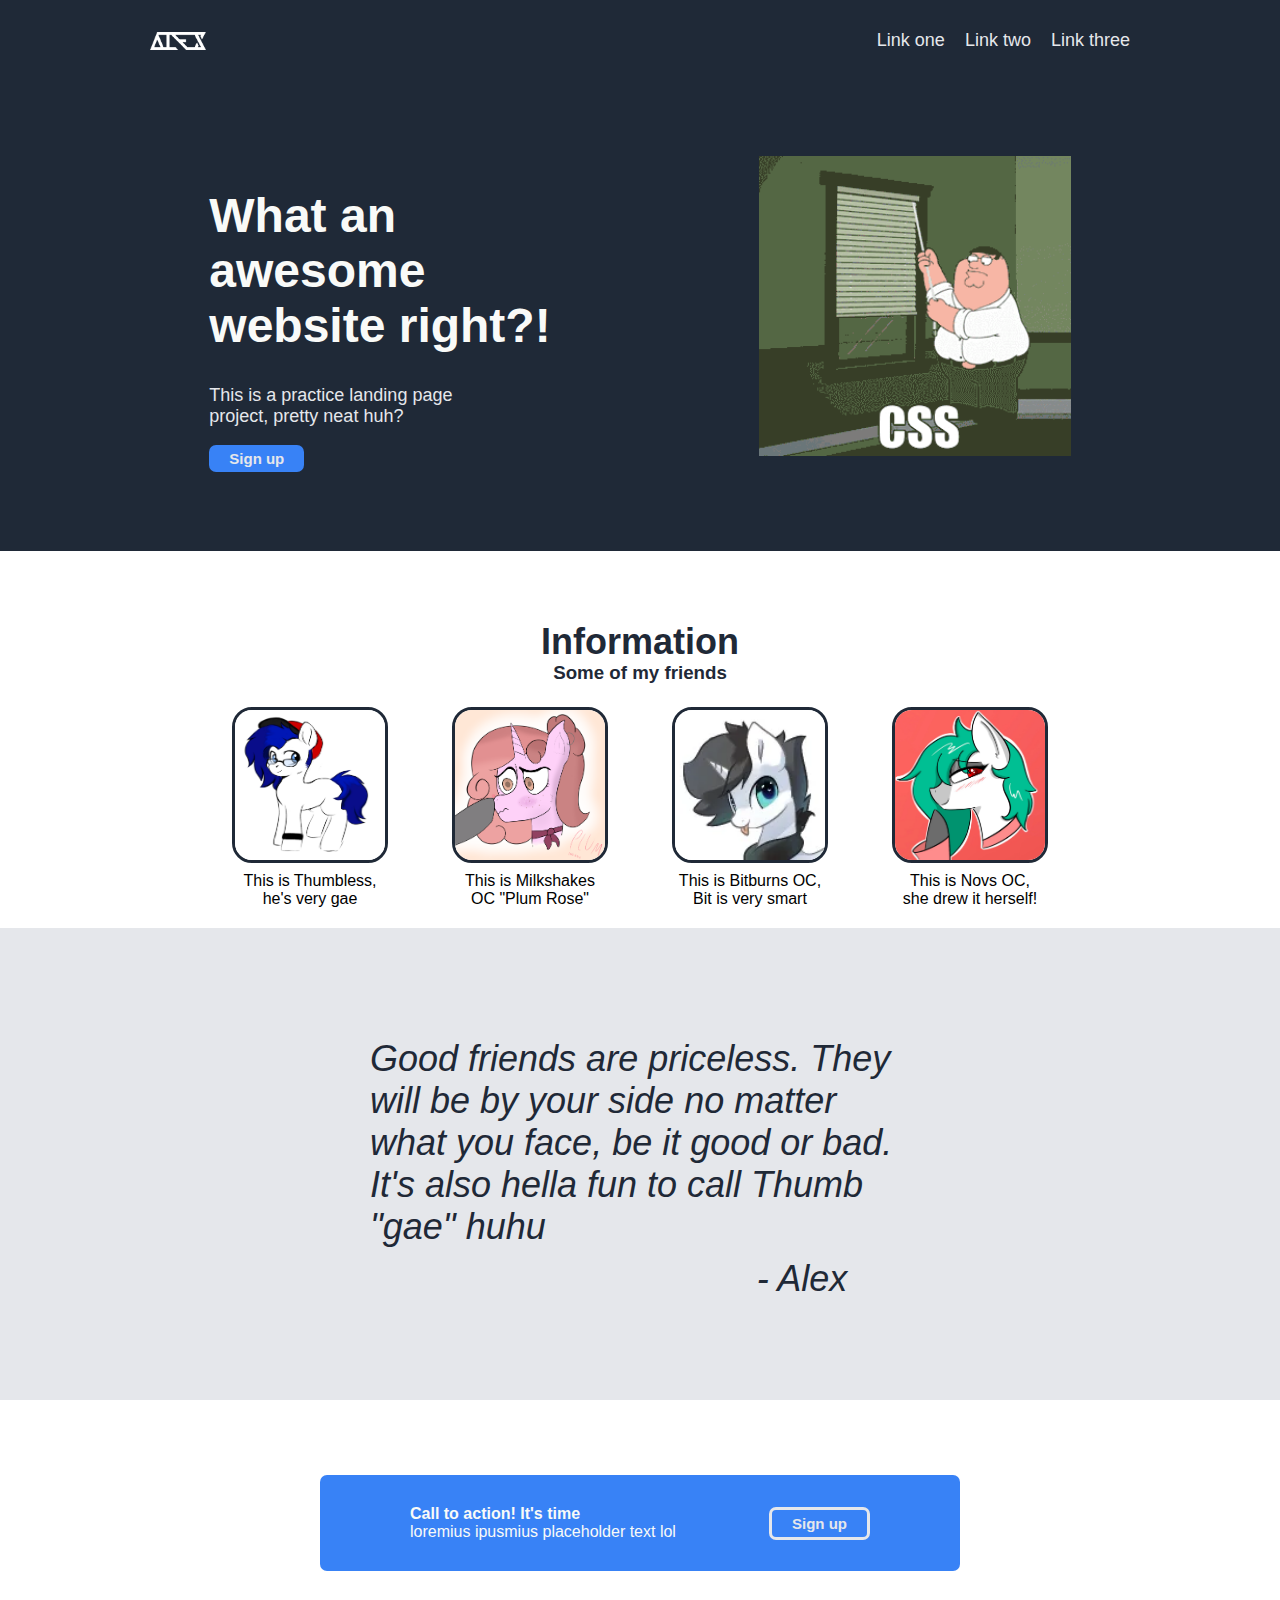
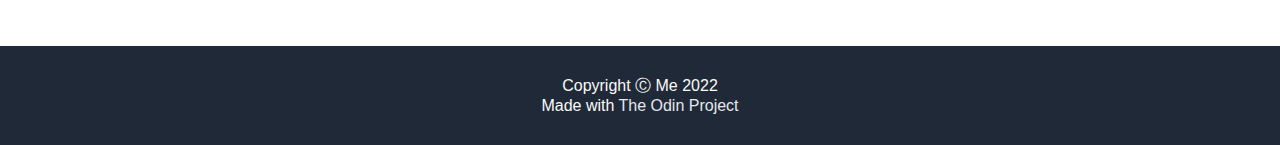
<file: index.html>
<!DOCTYPE html>
<html lang="en">
    <head>
        <meta charset="UTF-8">
        <title>Home</title>
        <link rel="stylesheet" href="css/style.css">
    </head>
    <body>
        <div class="header">
            <img class="logo" src="images/ATlexLogoHvit.png" alt="ATlex Logo">
            <ul class="links">
                <li><a href="pages/test.html">Link one</a></li>
                <li><a href="pages/test.html">Link two</a></li>
                <li><a href="pages/test.html">Link three</a></li>
            </ul>
        </div>
        <div class="hero">
            <div class="hero-title">
                <h1 class="title">What an awesome website right?!</h1>
                <p class="text">This is a practice landing page project, pretty neat huh?</p>
                <button class="signup"><a href="pages/test.html">Sign up</a></button>
            </div>
            <img class="hero" src="images/css.gif" alt="Placeholder image">
        </div>
        <div class="information">
        
            <h2 class="information-title">Information</h2>
            <h3>Some of my friends</h3>
            <div class="img-info">
                <div class="info-container-container">
                    <div class="info-container">
                        <div class="info-container-img"><img src="images/thumb.jpeg" alt="Thumbless's OC"></div>
                        <p>This is Thumbless, he's very gae</p>
                    </div>
                    <div class="info-container">
                        <div class="info-container-img"><img src="images/milk.png" alt="Milkshakes OC"></div>
                        <p>This is Milkshakes OC "Plum Rose"</p>
                    </div>
                    <div class="info-container">
                        <div class="info-container-img"><img src="images/bit.webp" alt="Bitburns OC"></div>
                        <p>This is Bitburns OC, Bit is very smart</p>
                    </div>
                    <div class="info-container">
                        <div class="info-container-img"><img src="images/nov.jpeg" alt="November Rains OC"></div>
                        <p>This is Novs OC, she drew it herself!</p>
                    </div>
                    
                </div>
            </div>
        </div>
        <div class="quote-container">
            <div class="quote"><p>Good friends are priceless. They will be by your side no matter what you face, be it good or bad. It's also hella fun to call Thumb "gae" huhu</p></div>
            <div class="quote-name"><p>- Alex</p></div>
        </div>
        <div class="newsletter-container">
            <div class="newsletter">
                <div class="newsletter-content">
                    <div class="newsletter-title">Call to action! It's time</div>
                    <div class="newsletter-text">loremius ipusmius placeholder text lol</div>
                </div>
                <button><a href="pages/test.html">Sign up</a></button>
            </div>
        </div>
        <div class="footer">
            Copyright Ⓒ Me 2022 <br>
            Made with <a href="https://www.theodinproject.com/">The Odin Project</a>
        </div>
    </body>
</html>
</file>
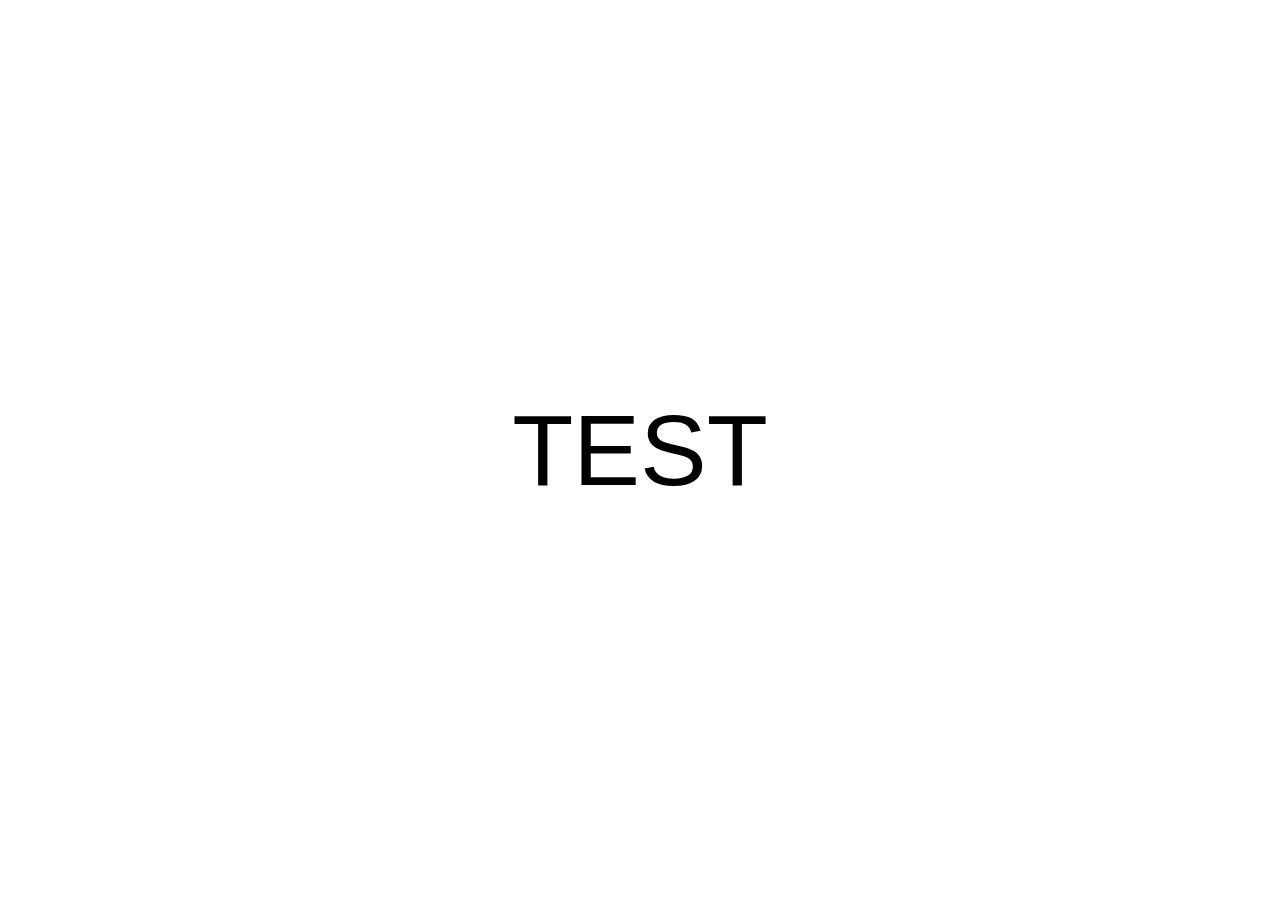
<file: pages/test.html>
<!DOCTYPE html>
<html lang="en">
<head>
    <meta charset="UTF-8">
    <meta http-equiv="X-UA-Compatible" content="IE=edge">
    <meta name="viewport" content="width=device-width, initial-scale=1.0">
    <title>TEST</title>
    <link rel="stylesheet" href="../css/test.css">
</head>
<body>
    TEST
</body>
</html>
</file>
<file: css/style.css>
img.logo {
    height: 18px;
    width: auto;
}

html,
body {
    font-family: Roboto, Oxygen, Ubuntu, Cantarell, 'Open Sans', 'Helvetica Neue', sans-serif;
    margin: 0px;
}

ul {
    list-style: none;
    display: flex;
    gap: 20px;
    margin: 0px;
}

a {
    text-decoration: none;
    color: #E5E7EB;
}

button:hover {
    filter: brightness(90%);
}

.header,
.hero {
    display: flex;
    flex-wrap: wrap;
    background-color: #1F2937;
}

/* HEADER */
.header {
    align-items: center;
}

/* HERO */
img.hero {
    width: auto;
    height: 300px;
    padding: 0px;
}

.header {
    justify-content: space-between;
    padding: 30px 150px;
}

.hero {
    margin-bottom: 20px;
    padding: 75px 150px;
    justify-content: space-between;
}

.links,
.hero-title>.text {
    font-size: 18px;
    color: #E5E7EB;
}

.hero-title>.text {
    flex-wrap: wrap;
    width: 300px;
}

.hero {
    justify-content: center;
    gap: 200px;
}

.title {
    font-size: 48px;
    font-weight: bolder;
    color: #F9FAF8;
    width: 350px;
}

/* BUTTONS AND NEWSLETTER */
.signup,
.newsletter {
    background-color: #3882F6;
    color: #F9FAF8;
}

.signup {
    padding: 5px 20px;
    border-radius: 7px;
    border-color: #3882F6;
    border-style: hidden;
    font-size: 15px;
    font-weight: 600;
}


/* INFORMATION */
.info-container-container {
    display: flex;
    width: 100%;
    justify-content: center;
    align-items: center;

}

.info-container img {
    width: 150px;
    height: 150px;
    border-radius: 20px;
    border: solid #1F2937;
    margin: 5px;
}


.information {
    display: flex;
    flex-wrap: wrap;
    padding: 20px 200px;
    justify-content: space-between;
    justify-content: center;
}

.information .img-info {
    display: flex;
    justify-content: space-around;

}


.info-container {
    display: flex;
    /* flex-direction: column; */
    text-align: center;
    justify-content: center;
    flex-wrap: wrap;
    width: 100%;
}

.info-container-img {
    width: 100%;
}

.info-container p {
    width: 150px;
    margin: 0px;
}

.information h2,
.information h3 {
    font-weight: bolder;
    color: #1F2937;
    width: 100%;
    text-align: center;
}

.information h2 {
    margin-bottom: -20px;
    font-size: 36px;
}

/* QUOTE */
.quote-container {
    background-color: #E5E7EB;
    font-size: 36px;
    font-style: italic;
    color: #1F2937;
    display: flex;
    justify-content: center;
    flex-wrap: wrap;
    padding: 100px 100px;
}

.quote {
    width: 100%;
}

.quote p {
    width: 50%;
    margin: 10px auto 10px auto;
}

.quote-name {
    align-content: flex-start;
    margin-left: 30%;
}

.quote-name p {
    margin: 0px;
    padding: 0px;
}

/* NEWSLETTER */
.newsletter-container {
    padding: 75px 25%;
    margin-bottom: auto;
}

.newsletter {
    display: flex;
    flex-wrap: wrap;
    align-items: center;
    padding: 30px 90px;
    border-radius: 7px;
}

.newsletter-title {
    font-weight: 700;
}


.newsletter button {
    padding: 5px 20px;
    border-radius: 7px;
    background-color: #3882F6;
    border: #E5E7EB solid;
    margin-left: auto;
    font-size: 15px;
    font-weight: 600;
    align-items: center;
}

/* FOOTER */
.footer {
    text-align: center;
    background-color: #1F2937;
    padding: 30px;
    color: #F9FAF8;
}
</file>
<file: css/test.css>
body,
html {
    display: flex;
    justify-content: center;
    align-items: center;
    font-family: Roboto, Oxygen, Ubuntu, Cantarell, 'Open Sans', 'Helvetica Neue', sans-serif;
    font-size: 100px;
    height: 100%;
}
</file>
